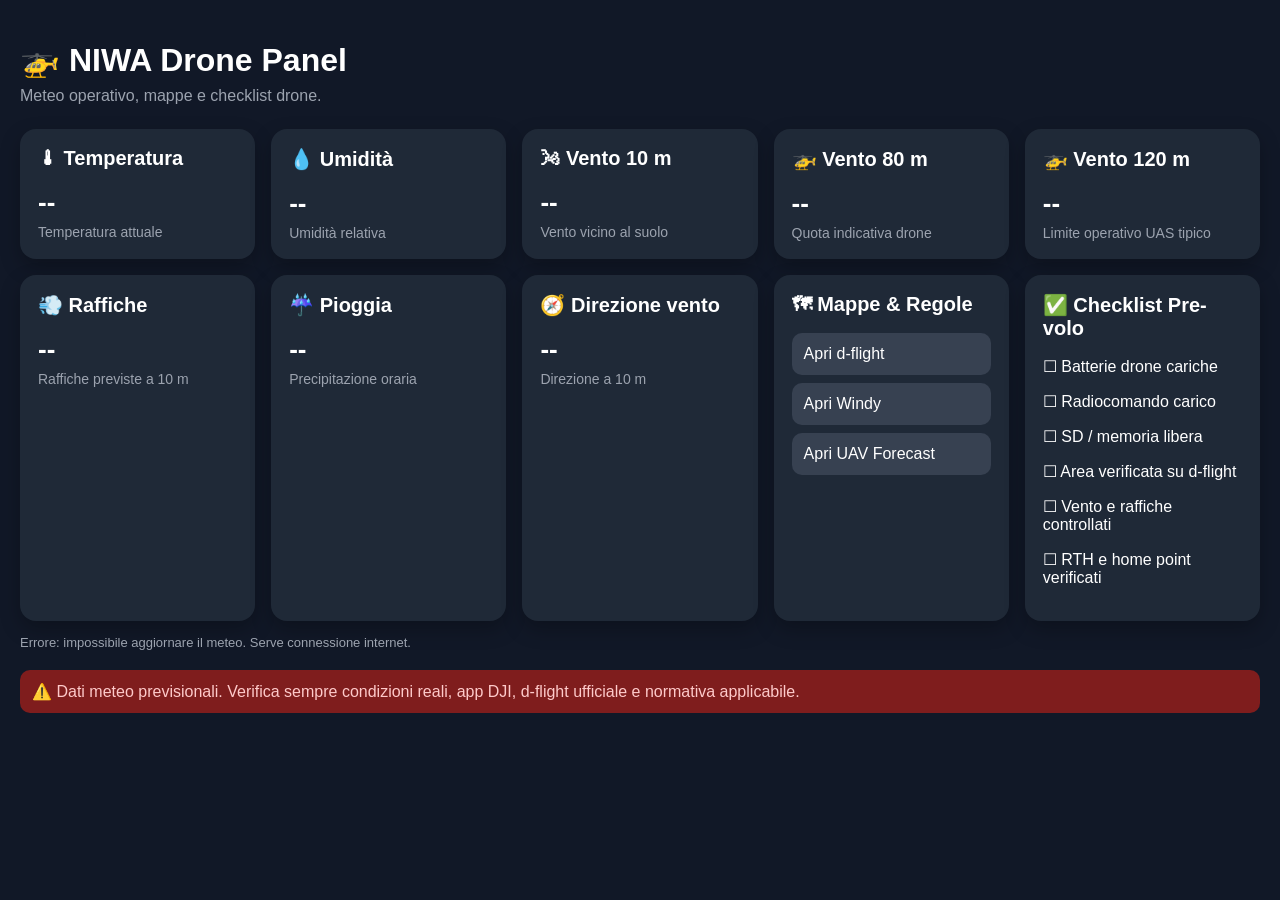
<file: docker/drone-panel/index.html>
<!DOCTYPE html>
<!-- Copyright (c) 2026 Carmine Gallina - https://github.com/carminegallina -->
<html lang="it">
<head>
  <meta charset="UTF-8" />
<meta name="author" content="Carmine Gallina">
  <meta name="viewport" content="width=device-width, initial-scale=1.0" />
  <title>NIWA Drone Panel</title>
  <style>
    body { margin:0; font-family:Arial,sans-serif; background:#111827; color:white; padding:20px; }
    h1 { margin-bottom:8px; }
    .subtitle { color:#9ca3af; margin-bottom:24px; }
    .grid { display:grid; grid-template-columns:repeat(auto-fit,minmax(220px,1fr)); gap:16px; }
    .card { background:#1f2937; border-radius:16px; padding:18px; box-shadow:0 8px 20px rgba(0,0,0,.25); }
    .card h2 { margin-top:0; font-size:20px; }
    .value { font-size:26px; font-weight:bold; margin:6px 0; }
    .label { color:#9ca3af; font-size:14px; }
    a.button { display:block; background:#374151; color:white; text-decoration:none; padding:12px; border-radius:10px; margin:8px 0; }
    a.button:hover { background:#4b5563; }
    .warning { background:#7f1d1d; padding:12px; border-radius:10px; margin-top:20px; color:#fecaca; }
    .small { color:#9ca3af; font-size:13px; margin-top:14px; }
  </style>
</head>
<body>
  <h1>🚁 NIWA Drone Panel</h1>
  <div class="subtitle">Meteo operativo, mappe e checklist drone.</div>

  <div class="grid">
    <div class="card">
      <h2>🌡 Temperatura</h2>
      <div class="value" id="temp">--</div>
      <div class="label">Temperatura attuale</div>
    </div>

    <div class="card">
      <h2>💧 Umidità</h2>
      <div class="value" id="humidity">--</div>
      <div class="label">Umidità relativa</div>
    </div>

    <div class="card">
      <h2>🌬 Vento 10 m</h2>
      <div class="value" id="wind10">--</div>
      <div class="label">Vento vicino al suolo</div>
    </div>

    <div class="card">
      <h2>🚁 Vento 80 m</h2>
      <div class="value" id="wind80">--</div>
      <div class="label">Quota indicativa drone</div>
    </div>

    <div class="card">
      <h2>🚁 Vento 120 m</h2>
      <div class="value" id="wind120">--</div>
      <div class="label">Limite operativo UAS tipico</div>
    </div>

    <div class="card">
      <h2>💨 Raffiche</h2>
      <div class="value" id="gusts">--</div>
      <div class="label">Raffiche previste a 10 m</div>
    </div>

    <div class="card">
      <h2>☔ Pioggia</h2>
      <div class="value" id="rain">--</div>
      <div class="label">Precipitazione oraria</div>
    </div>

    <div class="card">
      <h2>🧭 Direzione vento</h2>
      <div class="value" id="direction">--</div>
      <div class="label">Direzione a 10 m</div>
    </div>

    <div class="card">
      <h2>🗺 Mappe & Regole</h2>
      <a class="button" href="https://www.d-flight.it/web-app/" target="_blank">Apri d-flight</a>
      <a class="button" href="https://www.windy.com/" target="_blank">Apri Windy</a>
      <a class="button" href="https://www.uavforecast.com/" target="_blank">Apri UAV Forecast</a>
    </div>

    <div class="card">
      <h2>✅ Checklist Pre-volo</h2>
      <p>☐ Batterie drone cariche</p>
      <p>☐ Radiocomando carico</p>
      <p>☐ SD / memoria libera</p>
      <p>☐ Area verificata su d-flight</p>
      <p>☐ Vento e raffiche controllati</p>
      <p>☐ RTH e home point verificati</p>
    </div>
  </div>

  <div class="small" id="updated">Aggiornamento: --</div>

  <div class="warning">
    ⚠️ Dati meteo previsionali. Verifica sempre condizioni reali, app DJI, d-flight ufficiale e normativa applicabile.
  </div>

<script>
const LAT = 40.771;
const LON = 14.789;

async function loadWeather() {
  const url =
    `https://api.open-meteo.com/v1/forecast?latitude=${LAT}&longitude=${LON}` +
    `&current=temperature_2m,relative_humidity_2m,precipitation,wind_speed_10m,wind_direction_10m,wind_gusts_10m` +
    `&hourly=wind_speed_80m,wind_speed_120m` +
    `&wind_speed_unit=kmh&timezone=auto`;

  try {
    const res = await fetch(url);
    const data = await res.json();
    const c = data.current;

    document.getElementById("temp").textContent = `${c.temperature_2m} °C`;
    document.getElementById("humidity").textContent = `${c.relative_humidity_2m} %`;
    document.getElementById("wind10").textContent = `${c.wind_speed_10m} km/h`;
    document.getElementById("gusts").textContent = `${c.wind_gusts_10m} km/h`;
    document.getElementById("rain").textContent = `${c.precipitation} mm`;
    document.getElementById("direction").textContent = `${c.wind_direction_10m}°`;

    const currentHour = c.time.slice(0, 13);
    const idx = data.hourly.time.findIndex(t => t.slice(0, 13) === currentHour);

    document.getElementById("wind80").textContent =
      idx >= 0 ? `${data.hourly.wind_speed_80m[idx]} km/h` : "--";

    document.getElementById("wind120").textContent =
      idx >= 0 ? `${data.hourly.wind_speed_120m[idx]} km/h` : "--";

    document.getElementById("updated").textContent = `Aggiornamento: ${c.time}`;
  } catch (e) {
    document.getElementById("updated").textContent =
      "Errore: impossibile aggiornare il meteo. Serve connessione internet.";
  }
}

loadWeather();
setInterval(loadWeather, 10 * 60 * 1000);
</script>
</body>
</html>
</file>
